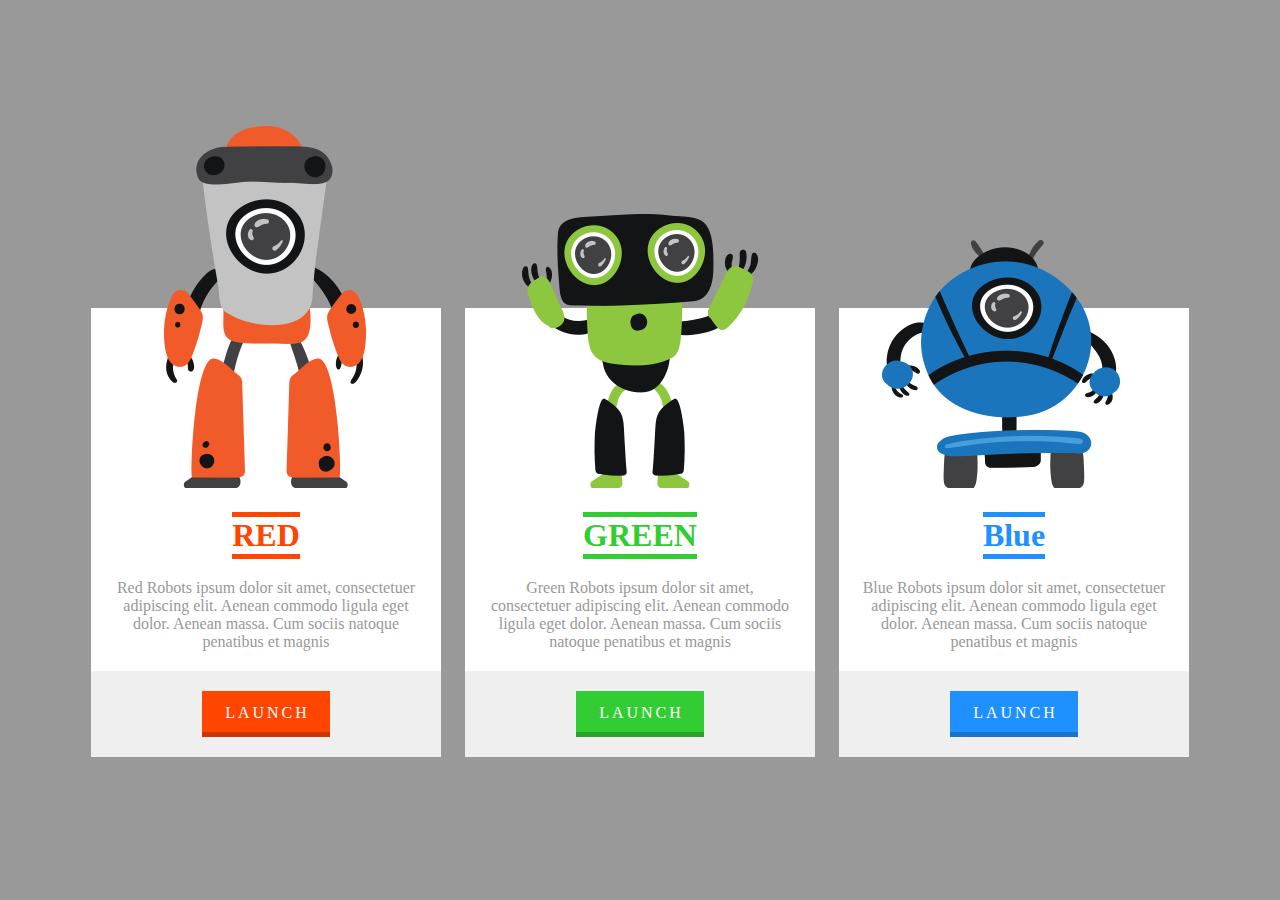
<file: RobotsInfo/index.html>
<!DOCTYPE html>
<html>
    <head>
        <title>Robots</title>
        <link rel="stylesheet" href="style.css">
    </head>
    <body>
		<div class="box red">
			<img class="box-robot" src="images/robot-red.png"/>
			<div class="box-contents">
				<h1>
				RED
				</h1>
				<p>
					Red Robots ipsum dolor sit amet, consectetuer adipiscing elit. Aenean commodo ligula eget dolor. 
					Aenean massa. Cum sociis natoque penatibus et magnis
				</p>
			</div>
			<div class="box-footer">
				<a href="#" class="button">	
					<span>LAUNCH</span>
				</a>
			</div>
		</div>
		<div class="box green">
			<img class="box-robot" src="images/robot-green.png"/>
			<div class="box-contents">
				<h1>
				GREEN
				</h1>
				<p>
					Green Robots ipsum dolor sit amet, consectetuer adipiscing elit. Aenean commodo ligula eget dolor. 
					Aenean massa. Cum sociis natoque penatibus et magnis
				</p>
			</div>
			<div class="box-footer">
				<a href="#" class="button">
					<span>LAUNCH</span>
				</a>
			</div>
		</div>
		<div class="box blue">
			<img class="box-robot" src="images/robot-blue.png"/>
			<div class="box-contents">
				<h1>
				Blue
				</h1>
				<p>
					Blue Robots ipsum dolor sit amet, consectetuer adipiscing elit. Aenean commodo ligula eget dolor. 
					Aenean massa. Cum sociis natoque penatibus et magnis
				</p>
			</div>
			<div class="box-footer">
				<a href="#" class="button">
					<span>LAUNCH</span>
				</a>
			</div>
		</div>

    </body>
</html>
</file>
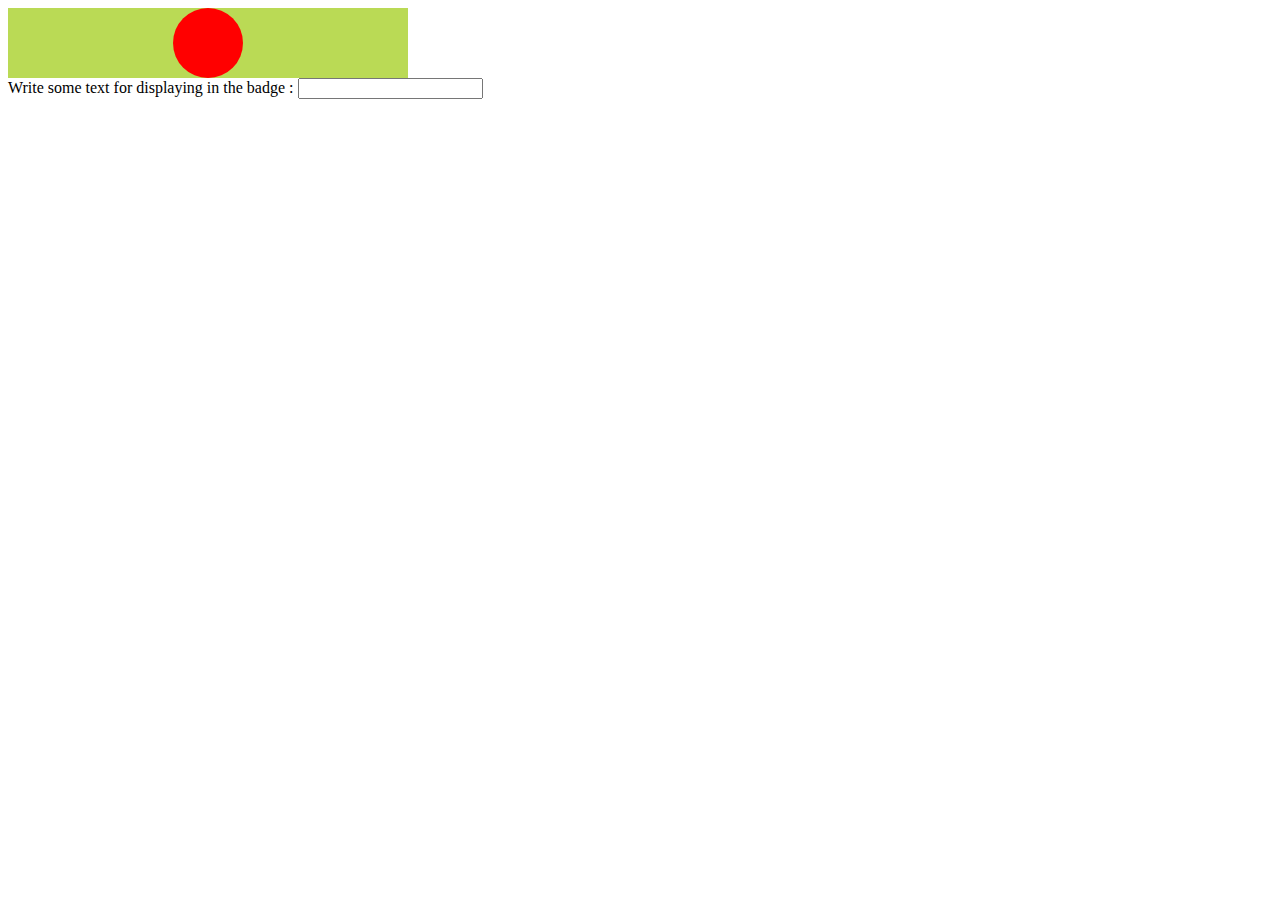
<file: Components/badge/index.html>
<!DOCTYPE html>
<html>
  <head lang="en">
    <meta charset="UTF-8"/>
    <title>Badge</title>
    <style>
      .wrapper {
        width: 400px;
        background-color: #bada55;
        display: flex;
        justify-content: center;
        align-items: center;
        flex-direction: column;
      }
      .badge {
        position: relative;
        display: inline-flex;
        justify-content: center;
        align-items: center;
        border: none;
        font-size: 26px;
        line-height: 40px;
        background-color: red;
        border-radius: 50px;
        min-height: 50px;
        min-width: 50px;
        padding: 10px;
      }
    </style>
  </head>
  <body>
    <div class='wrapper'>
      <div class="badge"></div>
    </div>
    <div>
      <label for="input">Write some text for displaying in the badge : </label>
      <input id="input" type="text"></input>
    </div>
  
  
   
    <script>
      const input = document.querySelector('input');
      const badge = document.querySelector('.badge');
      
      function updateBadge(e) {
        const value = e.target.value;
        badge.innerText = value;
      }
      
      input.addEventListener('change', updateBadge);
      input.addEventListener('keyup', updateBadge);
    </script>
  </body>
</html>
</file>
<file: RobotsInfo/style.css>
h1,
p {
  margin: 0;
}

body {
  background-color: #999;
  text-align: center;
}

a {
  color: inherit;
  text-decoration: none;
}

.box {
  vertical-align: bottom;
  display: inline-block;
  background-color: white;
  width: 350px;
  margin: 300px 10px 0;
  text-align: center;
}

.box.red {
  color: orangered;
}
.box.green {
  color: limegreen;
}
.box.blue {
  color: dodgerblue;
}

.box p {
  color: #999;
}

.box-robot {
  margin-top: -200px;
}
.box-contents {
  padding: 20px;
}

.box-contents h1 {
  margin-bottom: 20px;
  border-top: 5px solid;
  border-bottom: 5px solid;
  display: inline-block;
}

.box-footer {
  background-color: #efefef;
  padding: 20px;
}

.button {
  background-color: currentColor;
  padding: 13px 20px 10px;
  display: inline-block;
  letter-spacing: 3px;
  text-indent: 3px;
  border-bottom: 5px solid rgba(0, 0, 0, 0.2);
}

.button:active {
  border-bottom: 0;
  margin-top: 5px;
}
.button span {
  color: white;
}
</file>
